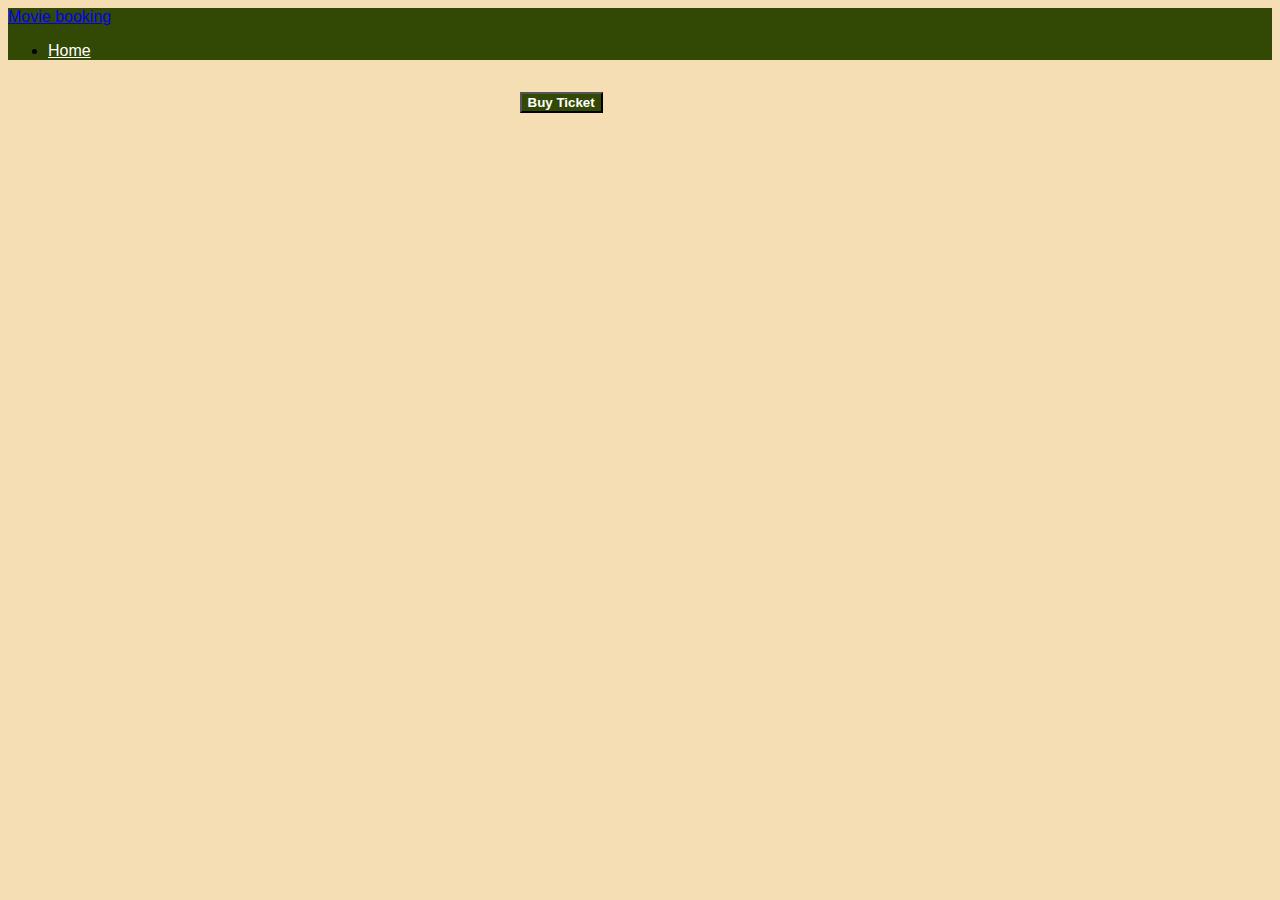
<file: index.html>
<!DOCTYPE html>
<html lang="en">
  <head>
    <meta charset="UTF-8" />
    <meta http-equiv="X-UA-Compatible" content="IE=edge" />
    <meta name="viewport" content="width=device-width, initial-scale=1.0" />
    <title>Document</title>
    <link rel="stylesheet" href="style-home.css" />
    <link
      href="https://cdn.jsdelivr.net/npm/bootstrap@5.0.0-beta2/dist/css/bootstrap.min.css"
      rel="stylesheet"
      integrity="sha384-BmbxuPwQa2lc/FVzBcNJ7UAyJxM6wuqIj61tLrc4wSX0szH/Ev+nYRRuWlolflfl"
      crossorigin="anonymous"
    />
  </head>
  <body style="background-color: wheat">
    <nav class="navbar navbar-expand-lg navbar-light bg-custom">
      <div class="container">
        <a class="navbar-brand" href="#">
          <div>Movie booking</div>
        </a>

        <div>
          <ul class="navbar-nav me-auto mb-2 mb-lg-0">
            <li class="nav-item">
              <a class="nav-link active" aria-current="page" href="./index.html"
                >Home</a
              >
            </li>
          </ul>
        </div>
      </div>
    </nav>

    <div class="btn-collection">
      <a href="booking.html">
        <button class="btn btn-custom">Buy Ticket</button>
      </a>
    </div>
  </body>
</html>
</file>
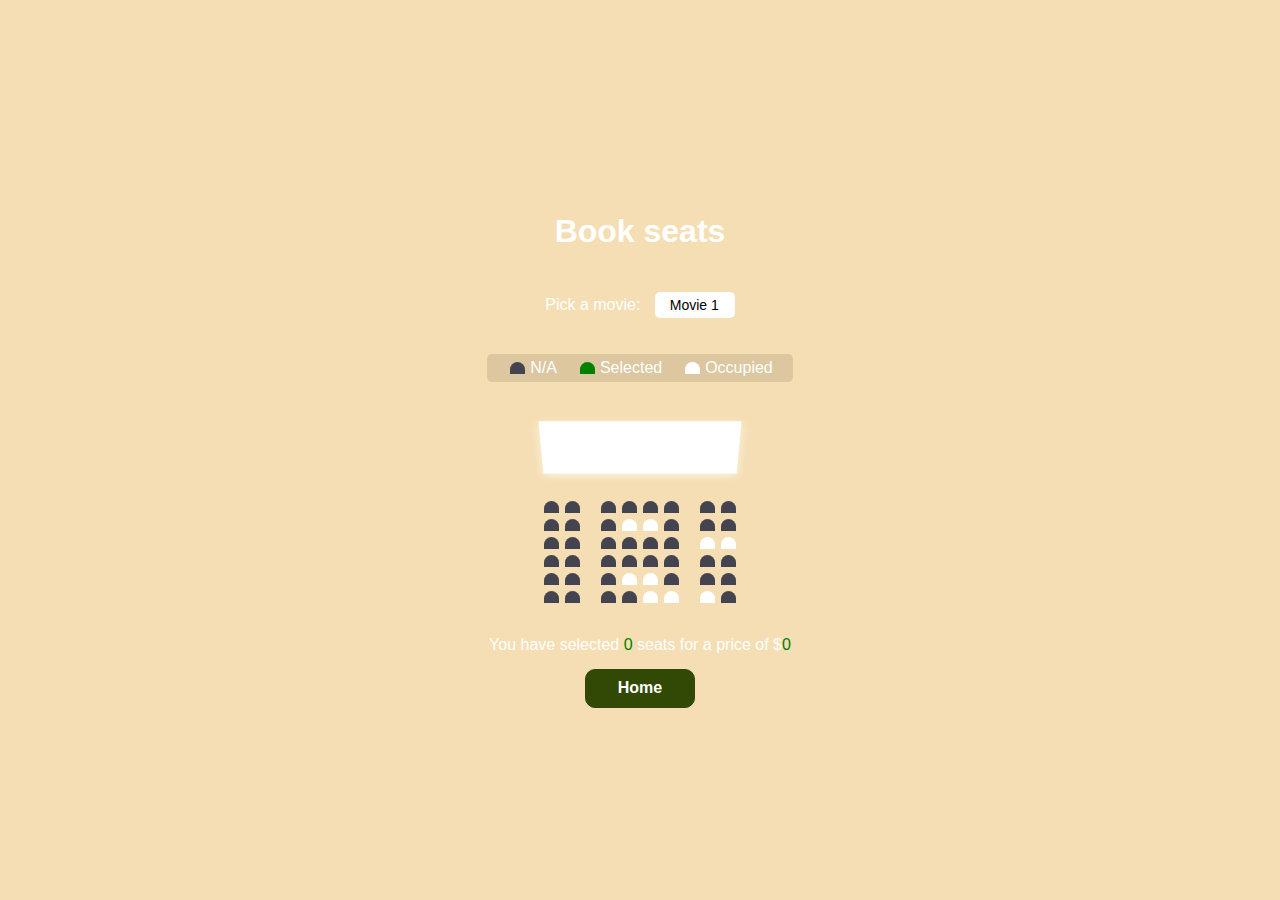
<file: booking.html>
<!DOCTYPE html>
<html lang="en">
  <head>
    <meta charset="UTF-8" />
    <meta name="viewport" content="width=device-width, initial-scale=1.0" />
    <meta http-equiv="X-UA-Compatible" content="ie=edge" />
    <title>Movie Seat Booking</title>
    <link rel="stylesheet" href="style.css" />

    <style></style>
  </head>
  <body>
    <h1>Book seats</h1>
    <div class="movie-container">
      <label style="font-size: 1em">Pick a movie:</label>
      <select id="movie">
        <option value="10">Movie 1</option>
        <option value="12">Movie 2</option>
        <option value="8">Movie 3</option>
      </select>
    </div>

    <ul class="showcase">
      <li>
        <div id="seat" class="seat"></div>
        <small class="status" style="font-size: 1em">N/A</small>
      </li>
      <li>
        <div id="seat" class="seat selected"></div>
        <small class="status" style="font-size: 1em">Selected</small>
      </li>
      <li>
        <div id="seat" class="seat occupied"></div>
        <small class="status" style="font-size: 1em">Occupied</small>
      </li>
    </ul>

    <div class="container">
      <div class="screen"></div>

      <div class="row">
        <div id="seat" class="seat"></div>
        <div id="seat" class="seat"></div>
        <div id="seat" class="seat"></div>
        <div id="seat" class="seat"></div>
        <div id="seat" class="seat"></div>
        <div id="seat" class="seat"></div>
        <div id="seat" class="seat"></div>
        <div id="seat" class="seat"></div>
      </div>
      <div class="row">
        <div id="seat" class="seat"></div>
        <div id="seat" class="seat"></div>
        <div id="seat" class="seat"></div>
        <div id="seat" class="seat occupied"></div>
        <div id="seat" class="seat occupied"></div>
        <div id="seat" class="seat"></div>
        <div id="seat" class="seat"></div>
        <div id="seat" class="seat"></div>
      </div>
      <div class="row">
        <div id="seat" class="seat"></div>
        <div id="seat" class="seat"></div>
        <div id="seat" class="seat"></div>
        <div id="seat" class="seat"></div>
        <div id="seat" class="seat"></div>
        <div id="seat" class="seat"></div>
        <div id="seat" class="seat occupied"></div>
        <div id="seat" class="seat occupied"></div>
      </div>
      <div class="row">
        <div id="seat" class="seat"></div>
        <div id="seat" class="seat"></div>
        <div id="seat" class="seat"></div>
        <div id="seat" class="seat"></div>
        <div id="seat" class="seat"></div>
        <div id="seat" class="seat"></div>
        <div id="seat" class="seat"></div>
        <div id="seat" class="seat"></div>
      </div>
      <div class="row">
        <div id="seat" class="seat"></div>
        <div id="seat" class="seat"></div>
        <div id="seat" class="seat"></div>
        <div id="seat" class="seat occupied"></div>
        <div id="seat" class="seat occupied"></div>
        <div id="seat" class="seat"></div>
        <div id="seat" class="seat"></div>
        <div id="seat" class="seat"></div>
      </div>
      <div class="row">
        <div id="seat" class="seat"></div>
        <div id="seat" class="seat"></div>
        <div id="seat" class="seat"></div>
        <div id="seat" class="seat"></div>
        <div id="seat" class="seat occupied"></div>
        <div id="seat" class="seat occupied"></div>
        <div id="seat" class="seat occupied"></div>
        <div id="seat" class="seat"></div>
      </div>
    </div>

    <p class="text" style="font-size: 1em; margin: 0px 0px 15px 0px">
      You have selected <span id="count">0</span> seats for a price of $<span
        id="total"
        >0</span
      >
    </p>

    <a href="./index.html">
      <button class="btn-home">Home</button>
    </a>

    <script>
      var count = 0;
      var seats = document.getElementsByClassName("seat");
      for (var i = 0; i < seats.length; i++) {
        var item = seats[i];

        item.addEventListener("click", (event) => {
          var price = document.getElementById("movie").value;

          if (
            !event.target.classList.contains("occupied") &&
            !event.target.classList.contains("selected")
          ) {
            count++;

            var total = count * price;
            event.target.classList.add("selected");
            document.getElementById("count").innerText = count;
            document.getElementById("total").innerText = total;
          }
        });
      }
    </script>
  </body>
</html>
</file>
<file: style-home.css>
.bg-custom {
  background-color: rgb(50, 72, 5);
}

* {
  font-family: "Montserrat", sans-serif;
}

.nav-link {
  color: white !important;
  font-weight: 500 !important;
}

.btn-custom {
  background-color: rgb(50, 72, 5) !important;
  font-weight: 800 !important;
  color: white !important;
}

.btn-collection {
  max-width: 241px;
  margin: 2em auto;
}

.btn-collection-playing {
  max-width: 110px;
  margin: 2em auto;
}
</file>
<file: style.css>
* {
  box-sizing: border-box;
}

.main-logo {
  width: 90%;
  max-width: 150px;
}

body {
  background-color: wheat;
  color: #fff;
  display: flex;
  flex-direction: column;
  align-items: center;
  justify-content: center;
  height: 100vh;
  font-family: "Lato", sans-serif;
  margin: 0;
}

.movie-container {
  margin: 20px 0;
}

.movie-container select {
  background-color: #fff;
  border: 0;
  border-radius: 5px;
  font-size: 14px;
  margin-left: 10px;
  padding: 5px 15px 5px 15px;
  -moz-appearance: none;
  -webkit-appearance: none;
  appearance: none;
}

.container {
  perspective: 1000px;
  margin-bottom: 30px;
}

.seat {
  background-color: #444451;
  height: 12px;
  width: 15px;
  margin: 3px;
  border-top-left-radius: 10px;
  border-top-right-radius: 10px;
}

.seat.selected {
  background-color: green;
}

.seat.occupied {
  background-color: #fff;
}

.seat:nth-of-type(2) {
  margin-right: 18px;
}

.seat:nth-last-of-type(2) {
  margin-left: 18px;
}

.seat:not(.occupied):hover {
  cursor: pointer;
  transform: scale(1.2);
}

.showcase .seat:not(.occupied):hover {
  cursor: default;
  transform: scale(1);
}

.showcase {
  background: rgba(0, 0, 0, 0.1);
  padding: 5px 10px;
  border-radius: 5px;
  color: #777;
  list-style-type: none;
  display: flex;
  justify-content: space-between;
}

.showcase li {
  display: flex;
  align-items: center;
  justify-content: center;
  margin: 0 10px;
}

.showcase li small {
  margin-left: 2px;
}

.row {
  display: flex;
}

.screen {
  background-color: #fff;
  height: 70px;
  width: 100%;
  margin: 15px 0;
  transform: rotateX(-45deg);
  box-shadow: 0 3px 10px rgba(255, 255, 255, 0.7);
}

p.text {
  margin: 5px 0;
}

p.text span {
  color: green;
}

.status {
  color: white;
}

.nav-link {
  color: white;
  font-weight: 500;
}

.btn-home {
  background-color: rgb(50, 72, 5);
  border: 1px solid rgb(50, 72, 5);
  color: white;
  padding: 0.6em 2em;
  border-radius: 10px;
  font-size: 1em;
  font-weight: 600;
  cursor: pointer;
}

.btn-home:active {
  border: 0px solid rgb(50, 72, 5);
}
</file>
